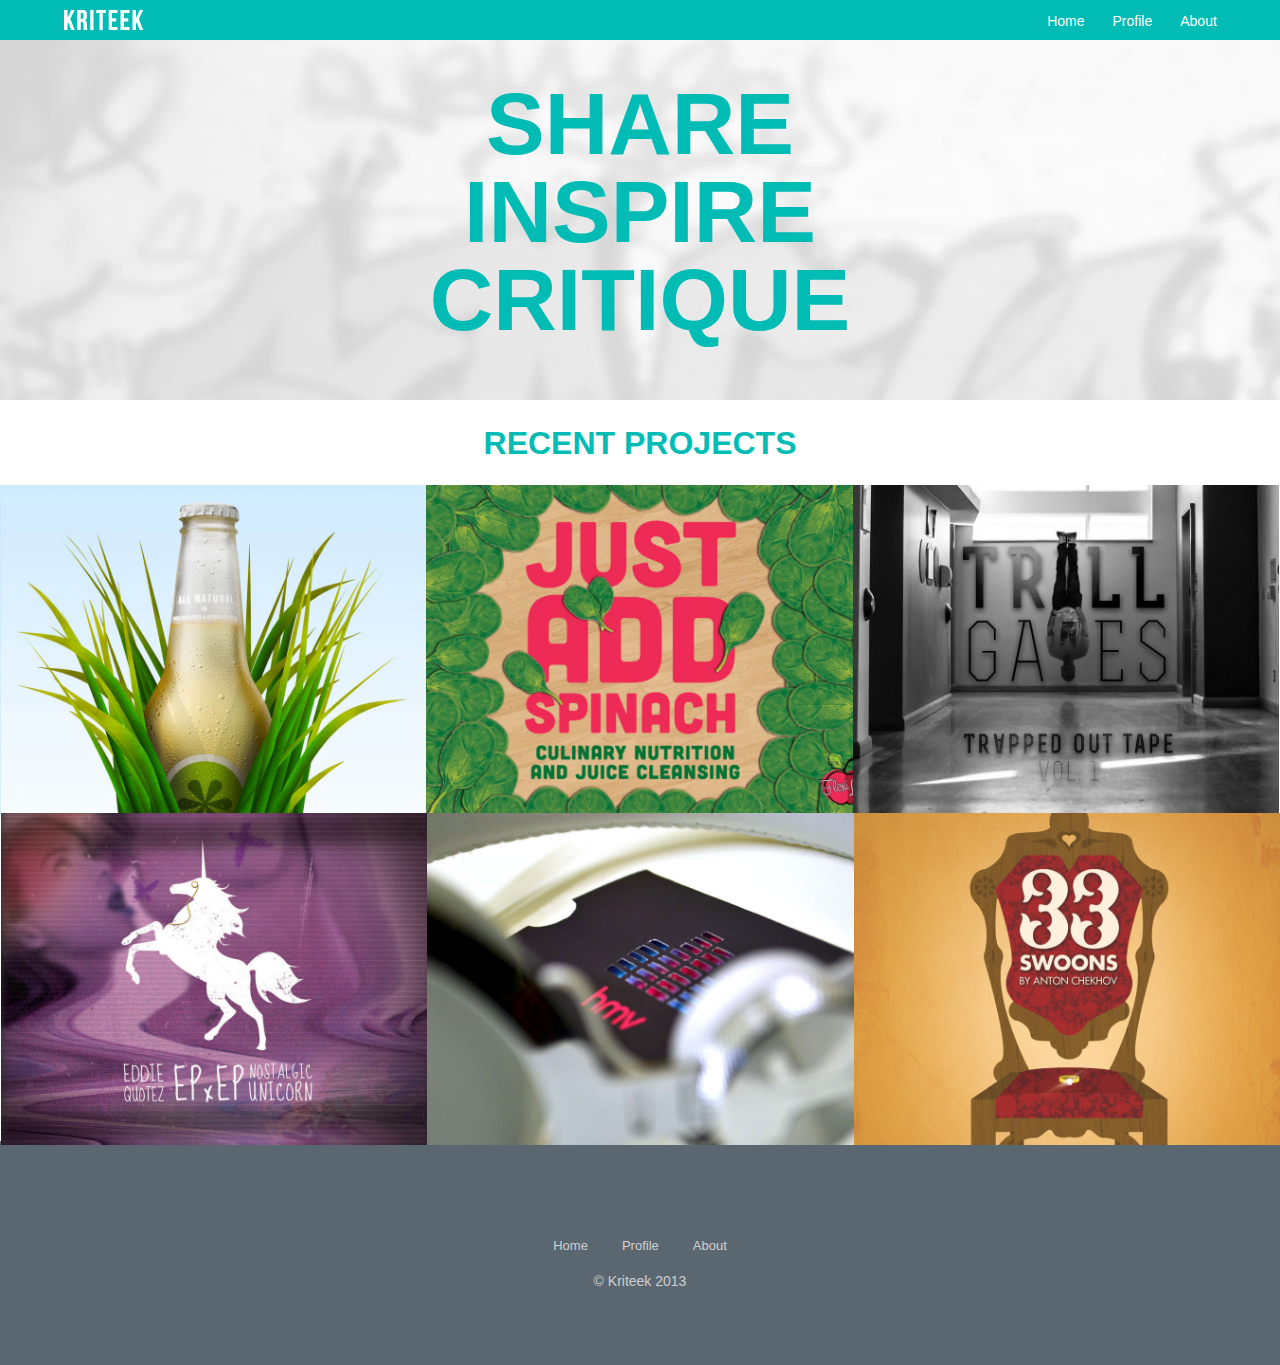
<file: index.html>
<!doctype html>
<html>
	<head>
		<meta charset="UTF-8">
        <title>Kriteek &middot; Young Designers Unite</title>
		<link href="css/reset.css" rel="stylesheet">
		<link href="css/general.css" rel="stylesheet">
		<!-- Tags for older devices -->
		<meta name="handheldfriendly" content="true">
		<meta name="mobileoptimized" content="240">
		<meta name="viewport" content="width=device-width,initial-scale=1" >
        <meta name="description" content="Kriteek is a place for young designer to get together and share ideas.">
        <meta name="keywords" content="Kriteek, critique, design, graphic design student, design students">
        <link rel="icon" href="images/favicon.ico"/>
        
    </head>
    

	<body>
        
        <header>
        <img src="images/logo-01.png" alt="logo">
       
                <a href="#nav" class="nav-btn hide-text" data-state="inactive"></a>
            
            <nav class="nav nav-top" data-state="collapsed">
            
                
                <ul>
					<li><a href="index.html">Home</a></li>
					<li><a href="profile.html">Profile</a></li>
					<li><a href="about.html">About</a></li>
				</ul>
            </nav>
           

           
       </header>
        
        <main>
            <div class="banner">
            
            <h1>Share<br>Inspire<br>Critique</h1>  
                
            </div>        
        <h2>Recent Projects</h2>
        
            <div class="artwork-list">
            
                <div class="left">
                <div class="artwork">
                    
                    <img src="images/artwork1.jpg" alt="Artwork">
                    
                
                </div>
                
                <div class="artwork">
                    
                    <img src="images/artwork2.jpg" alt="Artwork">

                </div>
                
                <div class="artwork">
                    
                    <img src="images/artwork3.jpg" alt="Artwork">

                
                </div>
                </div>
               
                <div class="right">
                <div class="artwork">
                    
                    <img src="images/artwork4.jpg" alt="Artwork">

                </div>
                
                <div class="artwork">
                    
                    <img src="images/artwork5.jpg" alt="Artwork">

                
                </div>
                
                <div class="artwork">
                    
                    <img src="images/artwork6.jpg" alt="Artwork">

                </div>
                </div>
               
            
            
              </div>
        
        
        
        
        </main>
        
        <footer>
            
            <nav class="nav-bottom">
             <ul>
					<li><a href="index.html">Home</a></li>
					<li><a href="schedule.html">Profile</a></li>
					<li><a href="prices.html">About</a></li>
				</ul>
            </nav>
        
            <p>© Kriteek 2013</p>
        
        </footer>
        <script src="js/nav.js"></script>
	</body>
</html>
</file>
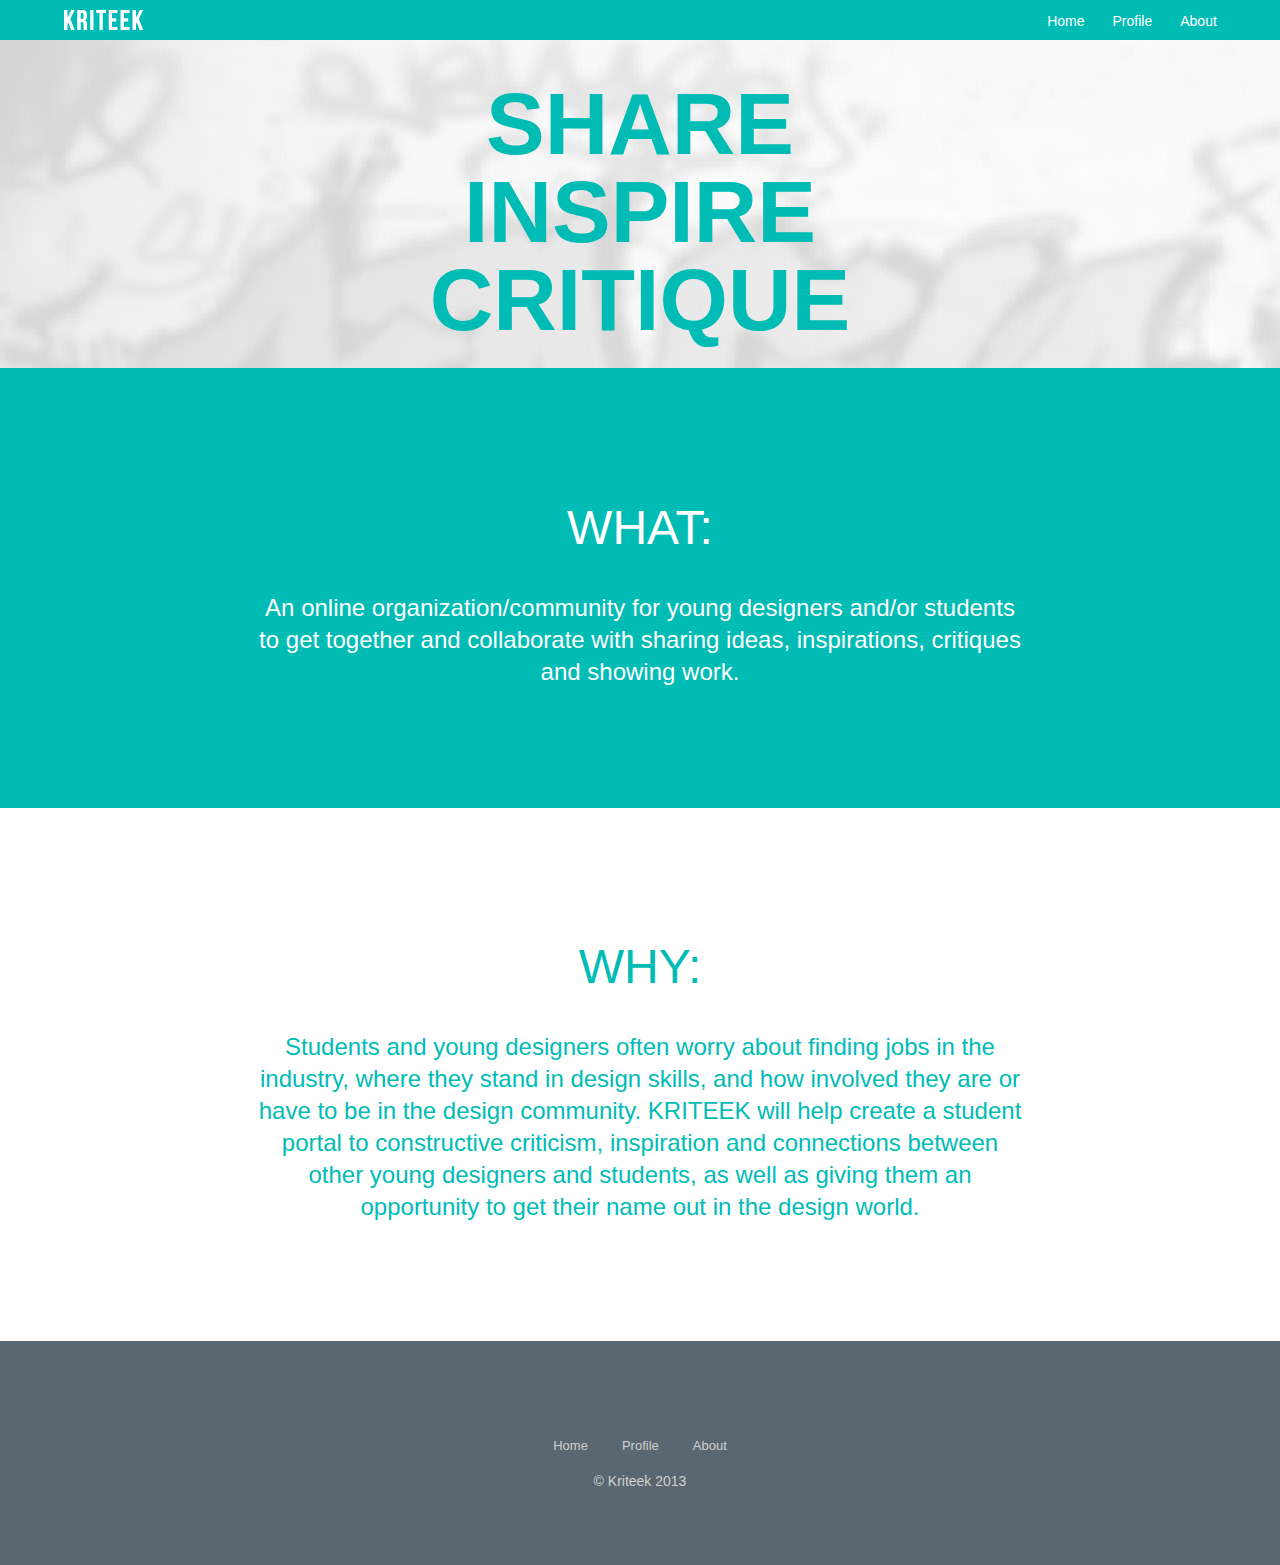
<file: about.html>
<!doctype html>
<html>
	<head>
		<meta charset="UTF-8">
        <title>Kriteek &middot; About</title>
		<link href="css/reset.css" rel="stylesheet">
		<link href="css/general.css" rel="stylesheet">
		<!-- Tags for older devices -->
		<meta name="handheldfriendly" content="true">
		<meta name="mobileoptimized" content="240">
		<meta name="viewport" content="width=device-width,initial-scale=1" >
        <meta name="description" content="Kriteek is a place for young designer to get together and share ideas.">
        <meta name="keywords" content="Kriteek, critique, design, graphic design student, design students">
        <link rel="icon" href="images/favicon.ico"/>
        
    </head>
    

	<body>
        
        <header>
        <img src="images/logo-01.png" alt="logo">
       
                <a href="#nav" class="nav-btn hide-text" data-state="inactive"></a>
            
            <nav class="nav nav-top" data-state="collapsed">
            
                
                <ul>
					<li><a href="index.html">Home</a></li>
					<li><a href="profile.html">Profile</a></li>
					<li><a href="about.html">About</a></li>
				</ul>
            </nav>
           

           
       </header>
        
        <main>
            <div class="banner">
            
                <h1>Share<br>Inspire<br>Critique</h1>  
                
            </div>        
        
            <div class="what">
                <h2>What:</h2>
        
                    <p>An online organization/community for young designers and/or students to get together and collaborate with sharing ideas, inspirations, critiques and showing work.</p>
            </div>
            
           <div class="why">
               <h2>Why:</h2>
            
               <p>Students and young designers often worry about finding jobs in the industry, where they stand in design skills, and how involved they are or have to be in the design community. KRITEEK will help create a student portal to constructive criticism, inspiration and connections between other young designers and students, as well as giving them an opportunity to get their name out in the design world.</p>
            </div>
        
        
        
        </main>
        
        <footer>
            
            <nav class="nav-bottom">
             <ul>
					<li><a href="index.html">Home</a></li>
					<li><a href="schedule.html">Profile</a></li>
					<li><a href="prices.html">About</a></li>
				</ul>
            </nav>
        
            <p>© Kriteek 2013</p>
        
        </footer>
        <script src="js/nav.js"></script>
	</body>
</html>
</file>
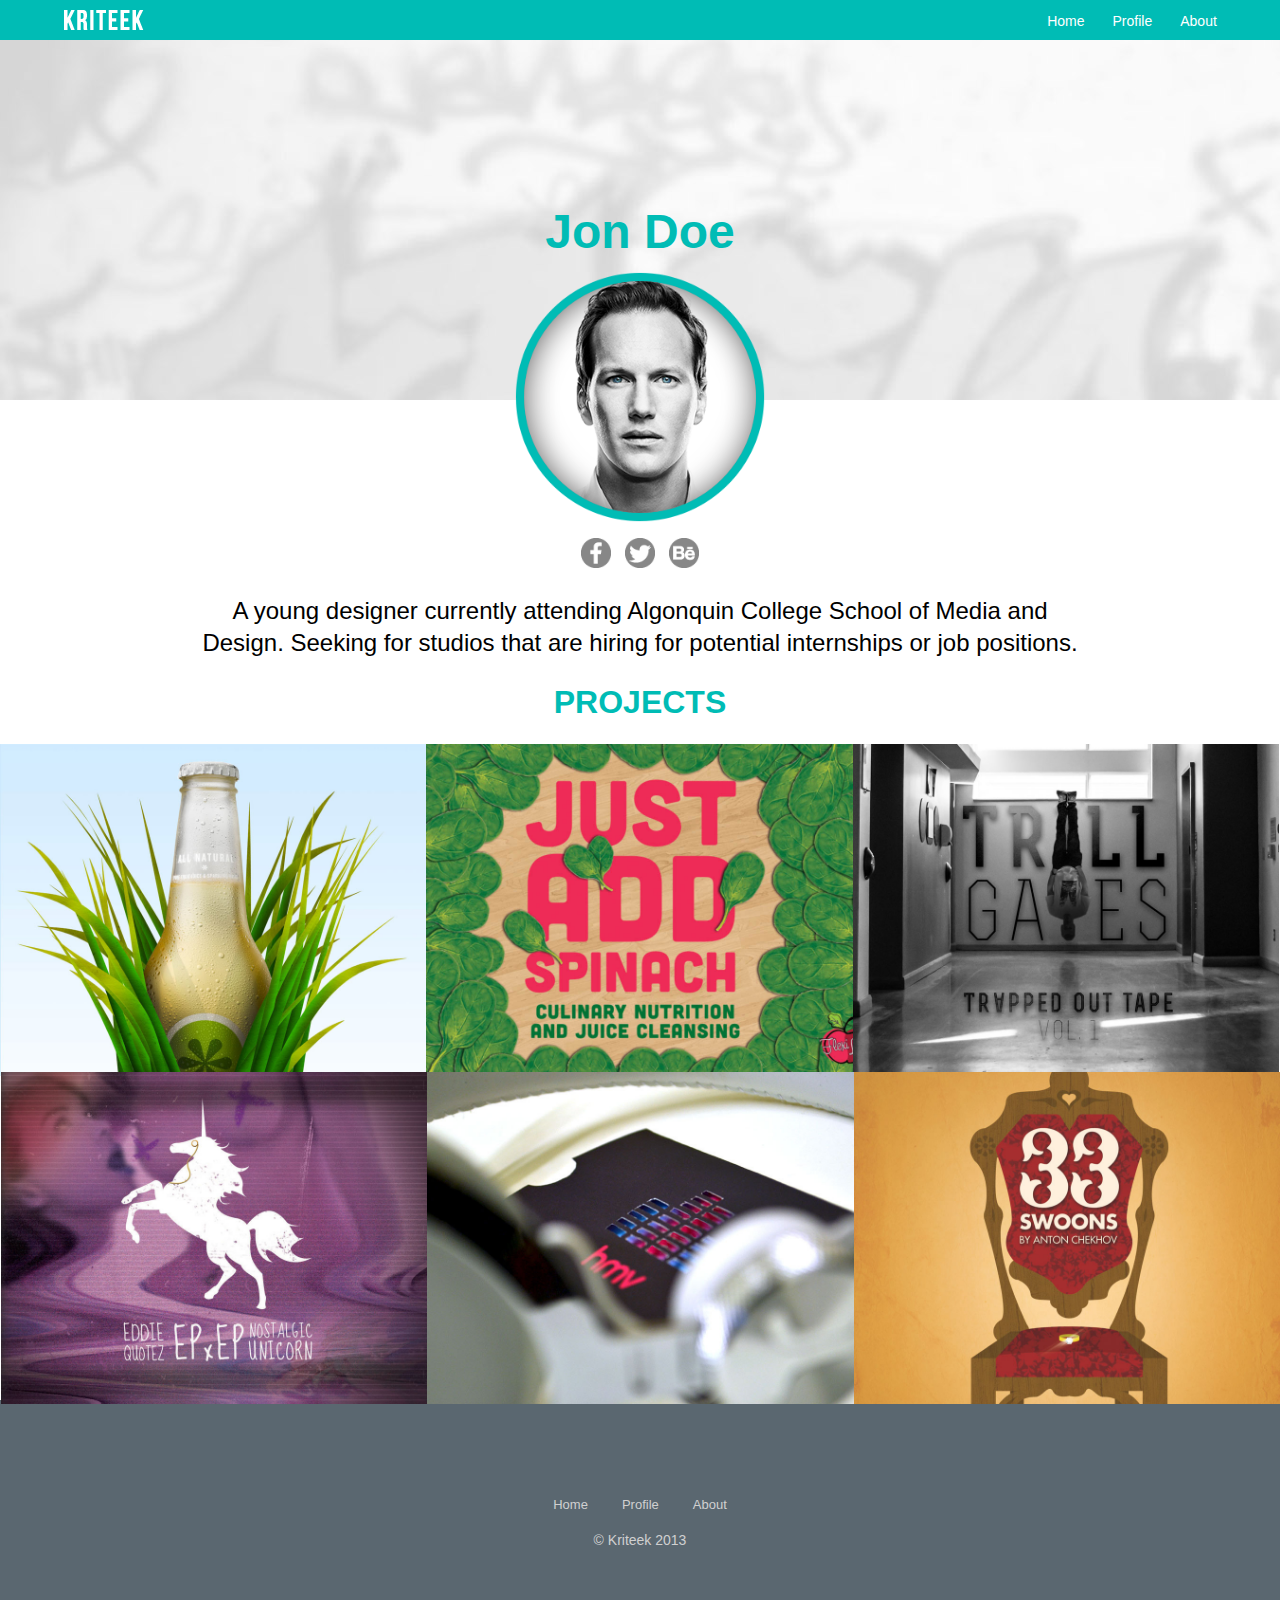
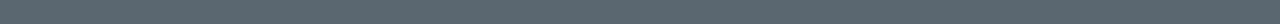
<file: profile.html>
<!doctype html>
<html>
	<head>
		<meta charset="UTF-8">
        <title>Kriteek &middot; Profile</title>
		<link href="css/reset.css" rel="stylesheet">
		<link href="css/general.css" rel="stylesheet">
		<!-- Tags for older devices -->
		<meta name="handheldfriendly" content="true">
		<meta name="mobileoptimized" content="240">
		<meta name="viewport" content="width=device-width,initial-scale=1" >
        <meta name="description" content="Kriteek is a place for young designer to get together and share ideas.">
        <meta name="keywords" content="Kriteek, critique, design, graphic design student, design students">
        <link rel="icon" href="images/favicon.ico"/>
        
    </head>
    

	<body>
        
        <header>
        
            <img src="images/logo-01.png" alt="logo">
       
                <a href="#nav" class="nav-btn hide-text" data-state="inactive"></a>
            
            <nav class="nav nav-top" data-state="collapsed">
            
                
                <ul>
					<li><a href="index.html">Home</a></li>
					<li><a href="profile.html">Profile</a></li>
					<li><a href="about.html">About</a></li>
				</ul>
            </nav>
           
       </header>
        
        <main>
            
            
            <div class="banner">
                <h3>Jon Doe</h3>
            </div>
                
            <div class="profile">
                <img src="images/jon-doe.png">
            </div>
        
            <div class="profile-social-media">
                <ul>
                    <li><a href="https://www.facebook.com/"><img src="images/profile-facebook.png"></a></li>
                    <li><a href="https://www.twitter.com/"><img src="images/profile-twitter.png"></a></li>
                    <li><a href="https://www.behance.com/"><img src="images/profile-behance.png"></a></li>
                </ul>
            </div>
          
            <p class="description">A young designer currently attending Algonquin College School of Media and Design. Seeking for studios that are hiring for potential internships or job positions. </p>
            
        
        <h2>Projects</h2>
        
            <div class="artwork-list">
            
                
              <div class="left">
                <div class="artwork">
                    
                    <img src="images/artwork1.jpg" alt="Artwork">
                    
                
                </div>
                
                <div class="artwork">
                    
                    <img src="images/artwork2.jpg" alt="Artwork">

                </div>
                
                <div class="artwork">
                    
                    <img src="images/artwork3.jpg" alt="Artwork">

                
                </div>
                </div>
               
                <div class="right">
                <div class="artwork">
                    
                    <img src="images/artwork4.jpg" alt="Artwork">

                </div>
                
                <div class="artwork">
                    
                    <img src="images/artwork5.jpg" alt="Artwork">

                
                </div>
                
                <div class="artwork">
                    
                    <img src="images/artwork6.jpg" alt="Artwork">

                </div>
                </div>
               
            
            
              </div>
        
        
        
        
        </main>
        
        <footer>
            
            <nav class="nav-bottom">
             <ul>
					<li><a href="index.html">Home</a></li>
					<li><a href="schedule.html">Profile</a></li>
					<li><a href="prices.html">About</a></li>
				</ul>
            </nav>
        
            <p>© Kriteek 2013</p>
        
        </footer>
        <script src="js/nav.js"></script>
	</body>
</html>
</file>
<file: css/general.css>
@charset "UTF-8";
/* Responsive Setup */
@-moz-viewport { width: device-width; scale: 1;}
@-ms-viewport { width: device-width; scale: 1;}
@-webkit-viewport { width: device-width; scale: 1;}
@-o-viewport { width: device-width; scale: 1;}
@viewport { width: device-width; scale: 1;}

html{
	-moz-text-size-adjust: 100%;
	-ms-text-size-adjust: 100%;
	-webkit-text-size-adjust: 100%;
	-o-text-size-adjust: 100%;
	text-size-adjust: 100%;
}

header{
height:40px;
background-color:rgb(0, 188, 181);
position:fixed;
width:100%;
margin-top:0;

}

header img{
margin-left:5%;
margin-top:10px;
}

h1{
margin:0;
}

.profile{
margin-top:-4rem;    
}

.profile img{
width:40%;
text-align:center;
margin:0 auto;
display:block;
}

.nav-btn,
.nav-btn:link,
.nav-btn:visited{
height: 40px;
width: 40px;
position: absolute;
top: 10px;	
right: 5%;
margin-top:-10px;
background: rgba(255, 255, 255, 0) url('../images/nav-icon-01.svg') no-repeat center center;
}   

.nav-top {
	display: none;
}



.nav-top[data-state="expanded"] {
display: block;
}

nav ul {
text-align:center;
margin-top:30px;
}

nav ul li{
display:inline;
margin:0rem 10px;
font-family:'helvetica', sans-serif;
font-weight:200;
font-size:14px;
}

.nav a{
padding:6px 15px;
text-decoration:none;
color:#5a6770;
border-style:solid;
border-color:#5a6770;
border-radius:10px;
border-color:#5a6770;
border-width:1px;
}

.banner {
height:20rem;
background-image:url(../images/banner.jpg);
}
            
.banner h1{
padding-top:6rem;
color: #00bcb5;
font-family:'lato', sans-serif;
text-transform:uppercase;
font-weight:800;
font-size:3rem;
text-align:center;
}

.banner h3{
margin:0;
padding-top:12rem;
text-align:center;
font-weight:800;
font-size:3rem;
color: #00bcb5;
font-family:'lato', sans-serif;
}

main p{
font-family:'lato', sans-serif;
font-weight:200;
text-align:center;
padding-left:5%;
padding-right:5%;
line-height:1.2rem;
font-size:16px    
}

a:hover{
opacity:.5;    
}

.profile-social-media ul{
text-align:center;  
margin-top:1rem;
}

.profile-social-media li {
display:inline;
margin:0 5px;
}

.profile-social-media img{
width:7%;    
}

h2 {
text-align:center;
font-family:'lato', sans-serif;
color:#5a6770;
font-size:26px;
font-weight:500;
}

.what {
padding:2rem 0;
margin-top:-2rem;
 background-color: #00bcb5;  
}

.what h2{
text-align:center;
font-family:'lato', sans-serif;
color:#fff;
font-size:26px;
font-weight:500;
}

.what p{
text-align:center;
font-family:'lato', sans-serif;
font-weight:200;
line-height:1.5rem;
padding:0 10%;
color:#fff;
}

.why {
padding:2rem 0;
margin-bottom:-2rem;
}

.why h2{
text-align:center;
font-family:'lato', sans-serif;
color:#00bcb5;
font-size:26px;
font-weight:500;
}

.why p{
text-align:center;
font-family:'lato', sans-serif;
font-weight:200;
line-height:1.5rem;
padding:0 10%;
color:#00bcb5;
}

.artwork img{
width:100%;
margin-bottom:-4px;
}

.artwork img:hover {
opacity:.7;    
}

.nav-bottom a{
color:#d0d0d0;
text-decoration:none;
border-bottom-style:solid;
border-color:#d0d0d0;
border-width:1px;
padding:10px 15px;
display:block;
}

.nav-bottom ul{
padding-top:2rem
}

.nav-bottom li{
font-size:13px;
font-family:'lato', sans-serif;
margin:3px 0px;
}

footer {
margin-top:-2rem;
height:14rem;
background-color:#5a6770;
padding-bottom:1rem;
}

footer p{
text-align:center;
color:#d0d0d0;
font-family:'lato', sans-serif;
padding-top:7px;
font-weight:300;
font-size:14px;
}

@media only screen and (min-width: 35em) {

.nav-btn{
display:none;        
}
    
.nav-top {
	display:inline;
}    

.nav-top ul {
text-align:right;
margin-top:-20px;
padding-right:4%;
}

nav ul li{
display:inline;
font-family:'helvetica', sans-serif;
font-weight:200;
font-size:14px;
margin:-3px;
}

.nav-top a{
padding:11px 15px;
text-decoration:none;
color:#5a6770;
border:none;
border-radius:0px;
color:#fff;
}

.nav-top a:hover{
padding:11px 15px;
text-decoration:none;
color:#5a6770;
border:none;
border-radius:0px;
color:#fff;
background-color:rgba(255, 255, 255, 0.19);
}

.banner {
height:25rem;
background-image:url(../images/banner.jpg);
}

.banner h1{
padding-top:5rem;
color: #00bcb5;
font-family:'lato', sans-serif;
text-transform:uppercase;
font-weight:800;
font-size:5.5rem;
text-align:center;
}

.artwork img{
width:100%;
margin-bottom:-4px;
}

.artwork {
 display:inline;   
}

.left img{
float:left;
width:50%;
}

.right img{
float:right;
width:50%;
}

footer{
clear:both;   
}

.nav-bottom a{
color:#d0d0d0;
text-decoration:none;
border:none;
display:inline;
}

.nav-bottom a:hover{
color:#8b8b8b;
text-decoration:none;
border:none;
display:inline;
}

.nav-bottom li{
font-size:13px;
font-family:'lato', sans-serif;
margin:3px 0px;
}

.nav-bottom ul{
padding-top:6rem;
}

.profile{
margin-top:-8rem;    
}

.profile img{
width:250px;
text-align:center;
margin:0 auto;
display:block;
}

.banner h3{
margin:0;
padding-top:13rem;
text-align:center;
font-weight:800;
font-size:3rem;
color: #00bcb5;
font-family:'lato', sans-serif;
}


.description{
font-family:'lato', sans-serif;
font-weight:200;
text-align:center;
padding-left:15%;
padding-right:15%;
line-height:2rem;
font-weight:200;
font-size:24px;
}

.profile-social-media ul{
text-align:center;  
margin-top:1rem;
}

.profile-social-media li {
display:inline;
margin:0 5px;
}

.profile-social-media img{
width:30px;
}

h2 {
text-align:center;
font-family:'lato', sans-serif;
color:#00bcb5;
font-size:2rem;
font-weight:600;
text-transform:uppercase;

}

.what {
padding:2rem 0;
 background-color:#00bcb5;  
}

.what h2{
text-align:center;
font-family:'lato', sans-serif;
color:#fff;
font-size:26px;
font-weight:500;
}

.what p{
text-align:center;
font-family:'lato', sans-serif;
font-weight:200;
line-height:1.5rem;
padding:0 20%;
color:#fff;
}

.why {
padding:2rem 0;
margin-bottom:-2rem;
background-color:#fff;
}

.why h2{
text-align:center;
font-family:'lato', sans-serif;
color:##00bcb5;
font-size:26px;
font-weight:500;
}

.why p{
text-align:center;
font-family:'lato', sans-serif;
font-weight:200;
line-height:1.5rem;
padding:0 20%;
color:##00bcb5;
}

@media only screen and (min-width: 65em) {
    
.left img{
width:33.32%      
}
 
.right img{
width:33.32%      
}    

.what{
padding:6rem 0;   
}

.why{
padding:6rem 0;   
}

.what h2{
font-size:3rem;  
}

.why h2{
font-size:3rem; 
}


.what p{
text-align:center;
font-family:'lato', sans-serif;
font-weight:200;
line-height:2rem;
padding:0 20%;
color:#fff;
font-size:24px;
}
    
.why p{
text-align:center;
font-family:'lato', sans-serif;
font-weight:200;
line-height:2rem;
padding:0 20%;
color:##00bcb5;
font-size:24px;
}

}
</file>
